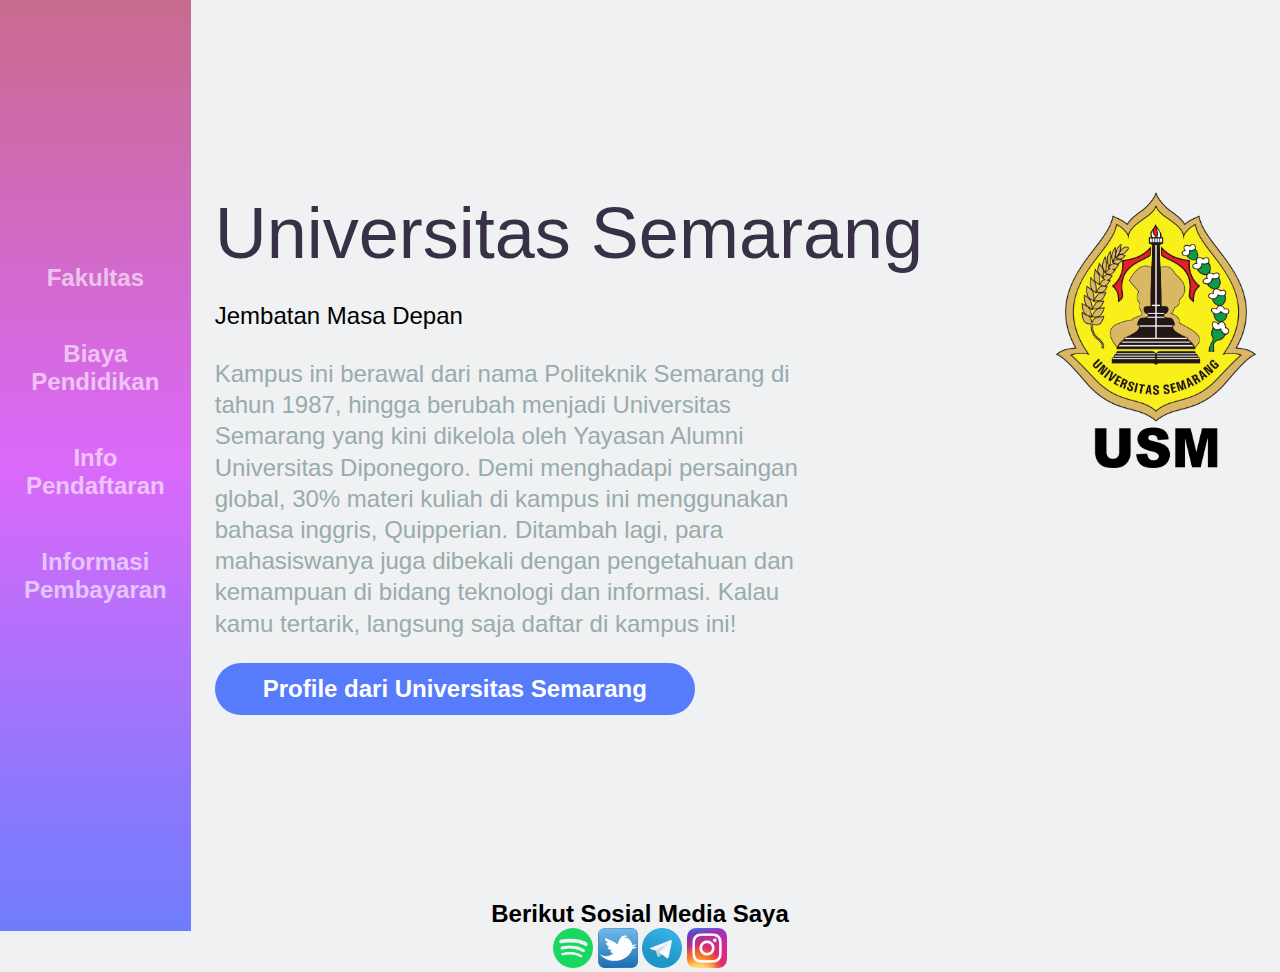
<file: index.html>
<head>
    <link rel="stylesheet" href="style.css">
    <title>Web USM</title>
    <script src="code.js"></script>
</head>
<body>
    <div class="container">
        <div class="sidebar">
            <nav>
                <ul>
                    <li><a href="fakul.html">Fakultas</a></li>
                    <li><a href="biayapendidikan.html">Biaya Pendidikan</a></li>
                    <li><a href="infodaftar.html">Info Pendaftaran</a></li>
                    <li><a href="infobayar.html">Informasi Pembayaran</a></li>   
                </ul>
            </nav>
        </div>
        <main class="content">
              <section class="hero">
                  <img src="logousm.png" alt="">
              <div class="hero-content">
                  <h1>Universitas Semarang</h1><br></h2>Jembatan Masa Depan</h2><br><br>   
<p> Kampus ini berawal dari nama Politeknik Semarang di tahun 1987, hingga berubah menjadi Universitas Semarang yang kini dikelola oleh Yayasan Alumni Universitas Diponegoro. Demi menghadapi persaingan global, 30% materi kuliah di kampus ini menggunakan bahasa inggris, Quipperian. Ditambah lagi, para mahasiswanya juga dibekali dengan pengetahuan dan kemampuan di bidang teknologi dan informasi. Kalau kamu tertarik, langsung saja daftar di kampus ini!</p>
<a href="profilusm.html" class="action-btn">Profile dari Universitas Semarang</a>
              </div>
                </section>
        </div>
        <h2 align="center">Berikut Sosial Media Saya</h2>
        <center>
        <a class="icon" href="https://open.spotify.com/user/21o2tpn2747623zrsqwurvsea?si=Wl1ZUaUKRciUxV_HnnSkFg&utm_source=copy-link&dl_branch=1"><img src="spotify.png" alt="" width="40px"></a>
        <a class="icon" href="https://twitter.com/hasiipo"><img src="twitter.png" alt="" width="40px"></a>
        <a class="icon" href="https://t.me/hasippo"><img src="telegram.png" alt="" width="40px"></a>
        <a class="icon" href="https://www.instagram.com/hasifalzaky/"><img src="instagram.png" alt="" width="40px"></a>
            </ul>
            </footer>
        </div>
    </div>    
</body>
</html>
</file>
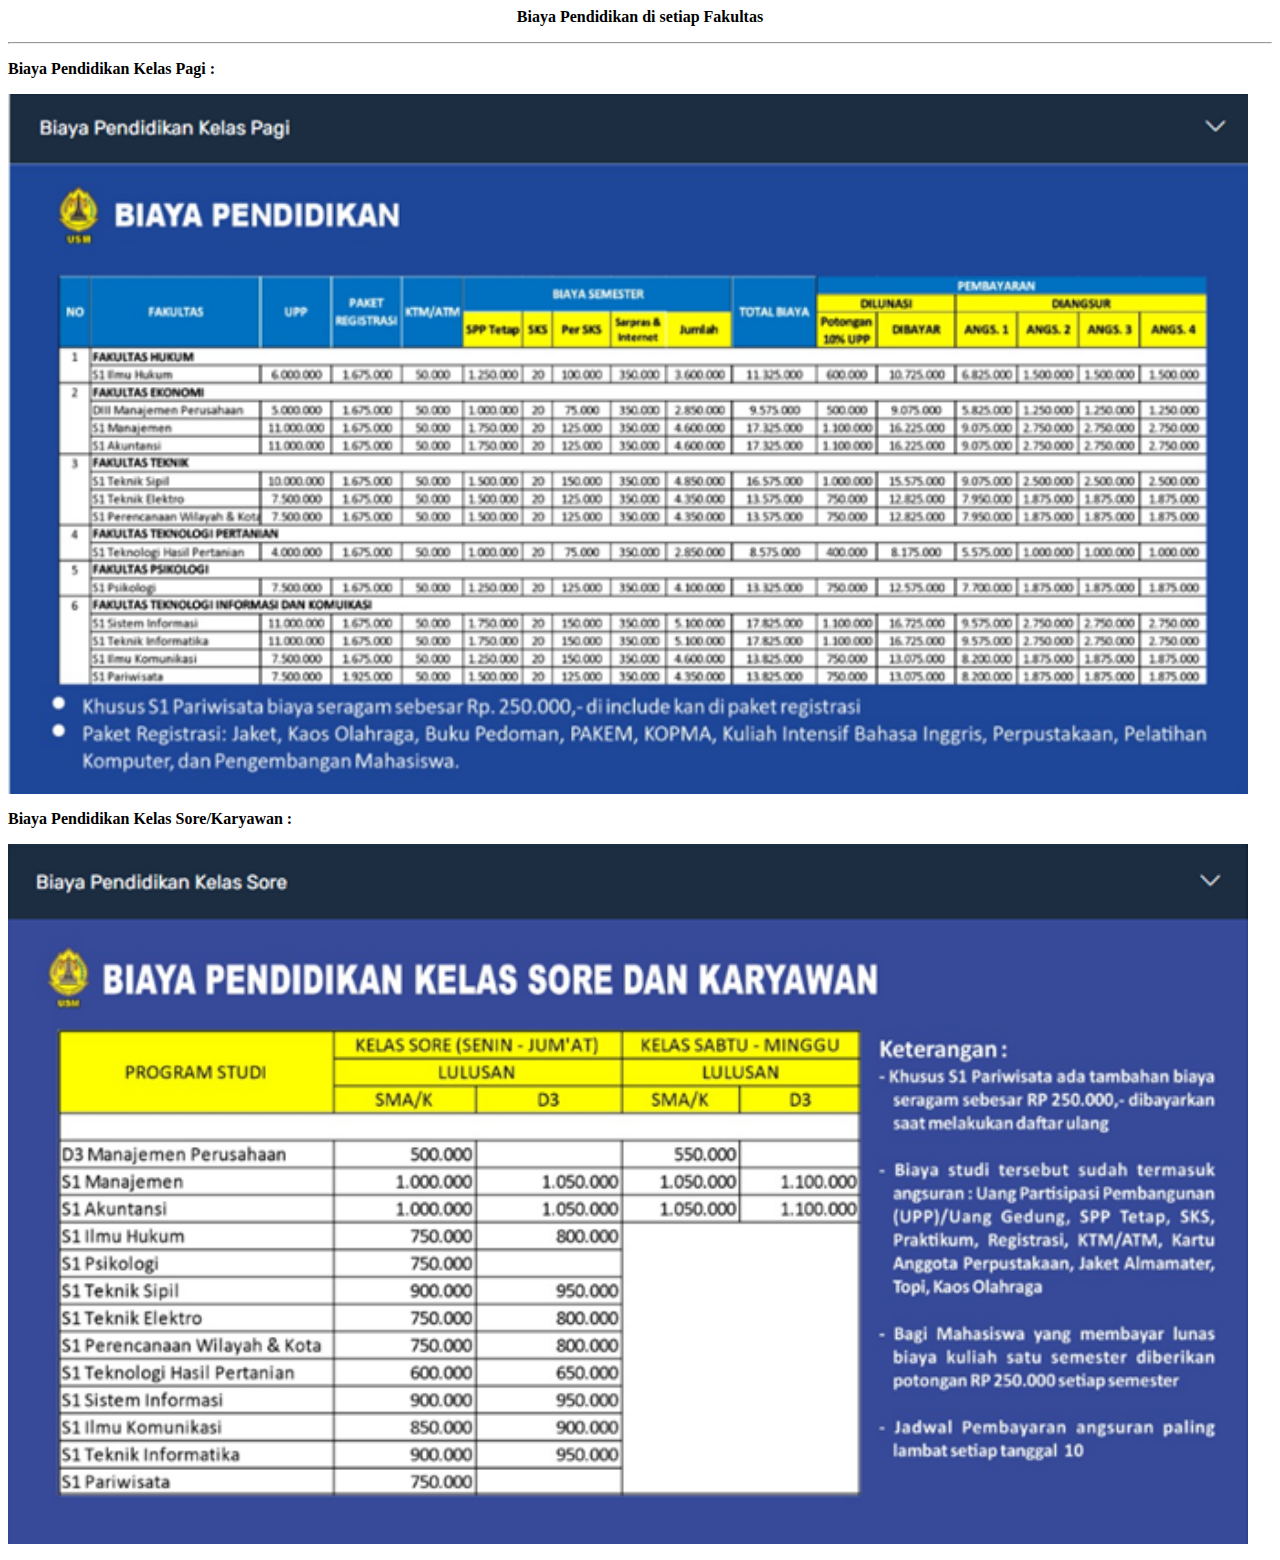
<file: biayapendidikan.html>
<html>
    <head>
        <title>BIAYA PENDIDIKAN</title>
    <head>
        <p align="center"><b><font color="black">Biaya Pendidikan di setiap Fakultas</b></p>
            <hr>
            <p align="left"><b><font color="black">Biaya Pendidikan Kelas Pagi :</p>
                <p align="left"><b><img border="0" src="kelaspagi.png" width="1240" height="700">
                    <p align="left"><b><font color="black">Biaya Pendidikan Kelas Sore/Karyawan :</p>
                        <p align="left"><b><img border="0" src="kelassore.png" width="1240" height="700">   
    </head>
</html>
</file>
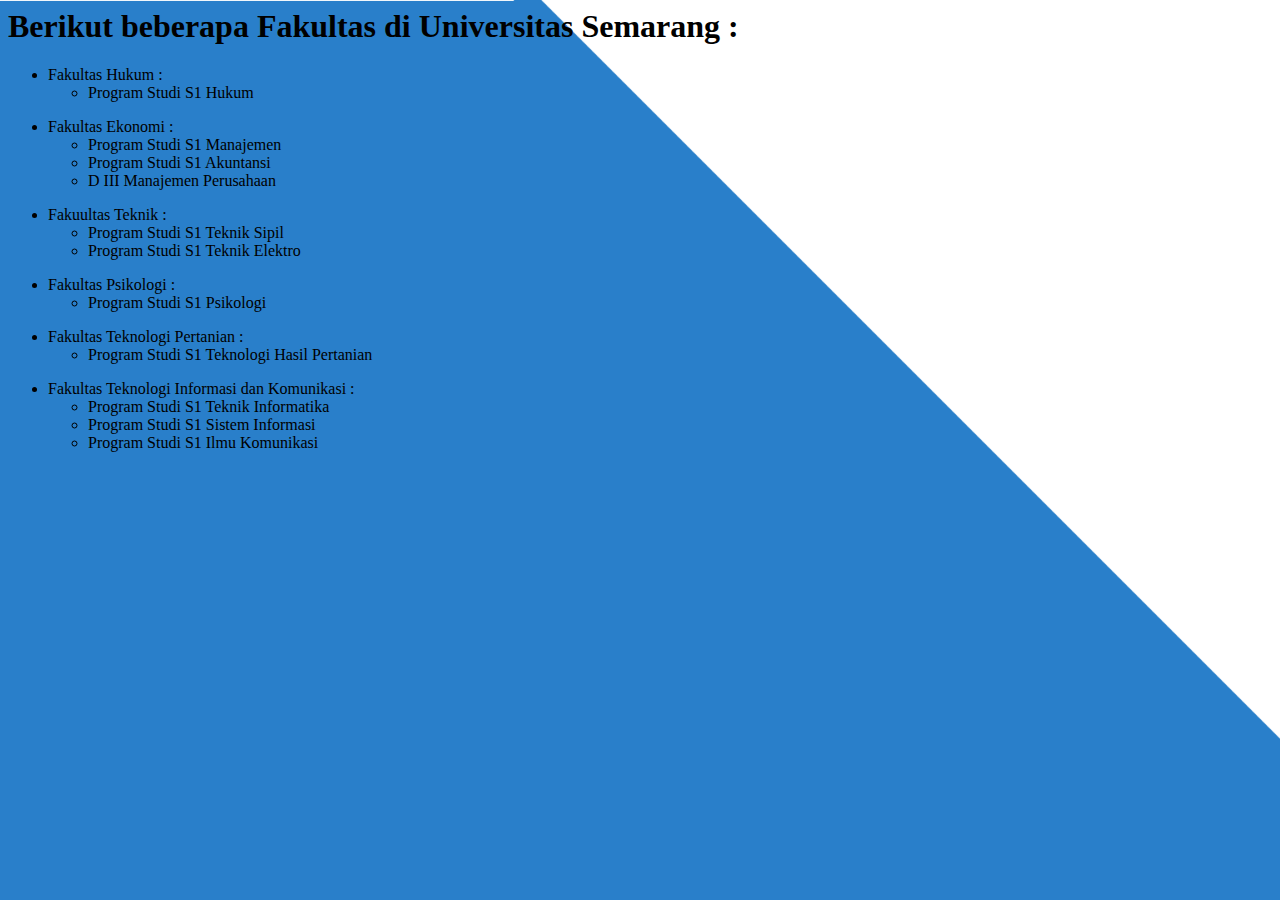
<file: fakul.html>
<html>
    <head>
        <title>Fakultas di USM</title>
    </head>
    <link rel="stylesheet" href="bgfakul.css">
    <div class="bg"></div>
    <body>
    <h1>Berikut beberapa Fakultas di Universitas Semarang :</h1>
    <ul>
        <li>Fakultas Hukum : 
            <ul>
                <li>Program Studi S1 Hukum</li>
            </ul>
        </li>
    </ul>
    <ul>
        <li>Fakultas Ekonomi : 
            <ul>
                <li>Program Studi S1 Manajemen </li>
                <li>Program Studi S1 Akuntansi </li>
                <li>D III Manajemen Perusahaan</li>
            </ul>
        </li>
    </ul>
    <ul>
        <li>Fakuultas Teknik : 
            <ul>
                <li>Program Studi S1 Teknik Sipil</li>
                <li>Program Studi S1 Teknik Elektro</li>
            </ul>
        </li>
    </ul>
    <ul>
        <li>Fakultas Psikologi :
            <ul>
                <li>Program Studi S1 Psikologi</li>
            </ul>
        </li>
    </ul>
    <ul>
        <li>Fakultas Teknologi Pertanian :
            <ul>
                <li>Program Studi S1 Teknologi Hasil Pertanian</li>
            </ul>
        </li>
    </ul>
    <ul>
        <li>Fakultas Teknologi Informasi dan Komunikasi :
            <ul>
                <li>Program Studi S1 Teknik Informatika</li>
                <li>Program Studi S1 Sistem Informasi </li>
                <li>Program Studi S1 Ilmu Komunikasi</li>
            </ul>
        </li>
    </ul>
</body>
</html>
</file>
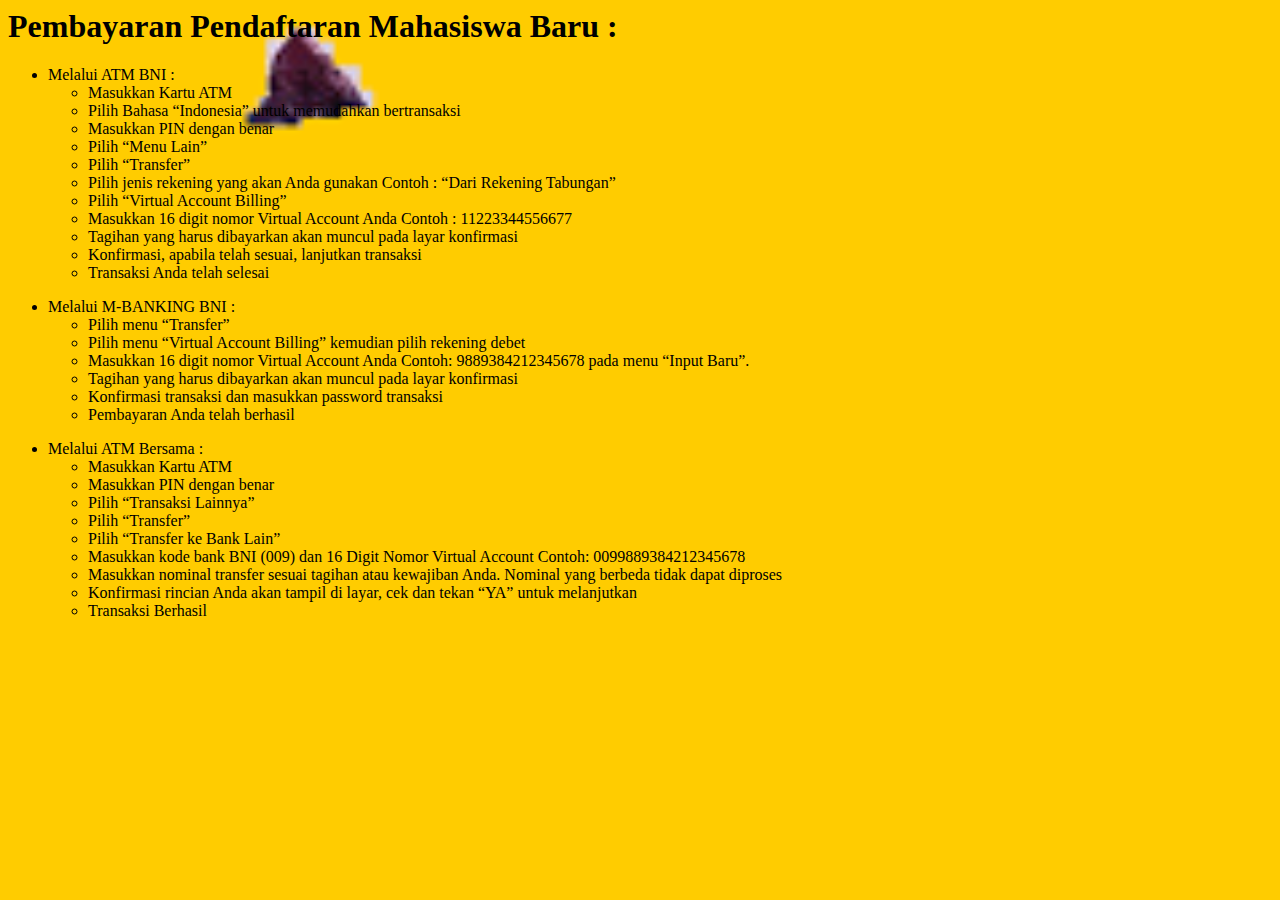
<file: infobayar.html>
<html>
    <head>
        <title>Informasi Pembayaran</title>
    </head>
    <link rel="stylesheet" href="ingpobayar.css">
    <div class="bg"></div>
    <body>
    <h1>Pembayaran Pendaftaran Mahasiswa Baru :</h1>
    <ul>
        <li>Melalui ATM BNI : 
            <ul>
                <li>Masukkan Kartu ATM</li>
                <li>Pilih Bahasa “Indonesia” untuk memudahkan bertransaksi</li>
                <li>Masukkan PIN dengan benar</li>
                <li>Pilih “Menu Lain”</li>
                <li>Pilih “Transfer”</li>
                <li>Pilih jenis rekening yang akan Anda gunakan Contoh : “Dari Rekening Tabungan”</li>
                <li>Pilih “Virtual Account Billing”</li>
                <li>Masukkan 16 digit nomor Virtual Account Anda Contoh : 11223344556677</li>
                <li>Tagihan yang harus dibayarkan akan muncul pada layar konfirmasi</li>
                <li>Konfirmasi, apabila telah sesuai, lanjutkan transaksi</li>
                <li>Transaksi Anda telah selesai</li>
            </ul>
        </li>
    </ul>
    <ul>
        <li>Melalui M-BANKING BNI : 
            <ul>
                <li>Pilih menu “Transfer”</li>
                <li>Pilih menu “Virtual Account Billing” kemudian pilih rekening debet</li>
                <li>Masukkan 16 digit nomor Virtual Account Anda Contoh: 9889384212345678 pada menu “Input Baru”.</li>
                <li>Tagihan yang harus dibayarkan akan muncul pada layar konfirmasi</li>
                <li>Konfirmasi transaksi dan masukkan password transaksi</li>
                <li>Pembayaran Anda telah berhasil</li>
            </ul>
        </li>
    </ul>
    <ul>
        <li>Melalui ATM Bersama : 
            <ul>
                <li>Masukkan Kartu ATM</li>
                <li>Masukkan PIN dengan benar</li>
                <li>Pilih “Transaksi Lainnya”</li>
                <li>Pilih “Transfer”</li>
                <li>Pilih “Transfer ke Bank Lain”</li>
                <li>Masukkan kode bank BNI (009) dan 16 Digit Nomor Virtual Account Contoh: 0099889384212345678</li>
                <li>Masukkan nominal transfer sesuai tagihan atau kewajiban Anda. Nominal yang berbeda tidak dapat diproses</li>
                <li>Konfirmasi rincian Anda akan tampil di layar, cek dan tekan “YA” untuk melanjutkan</li>
                <li>Transaksi Berhasil</li>
            </ul>
        </li>
    </ul>
</file>
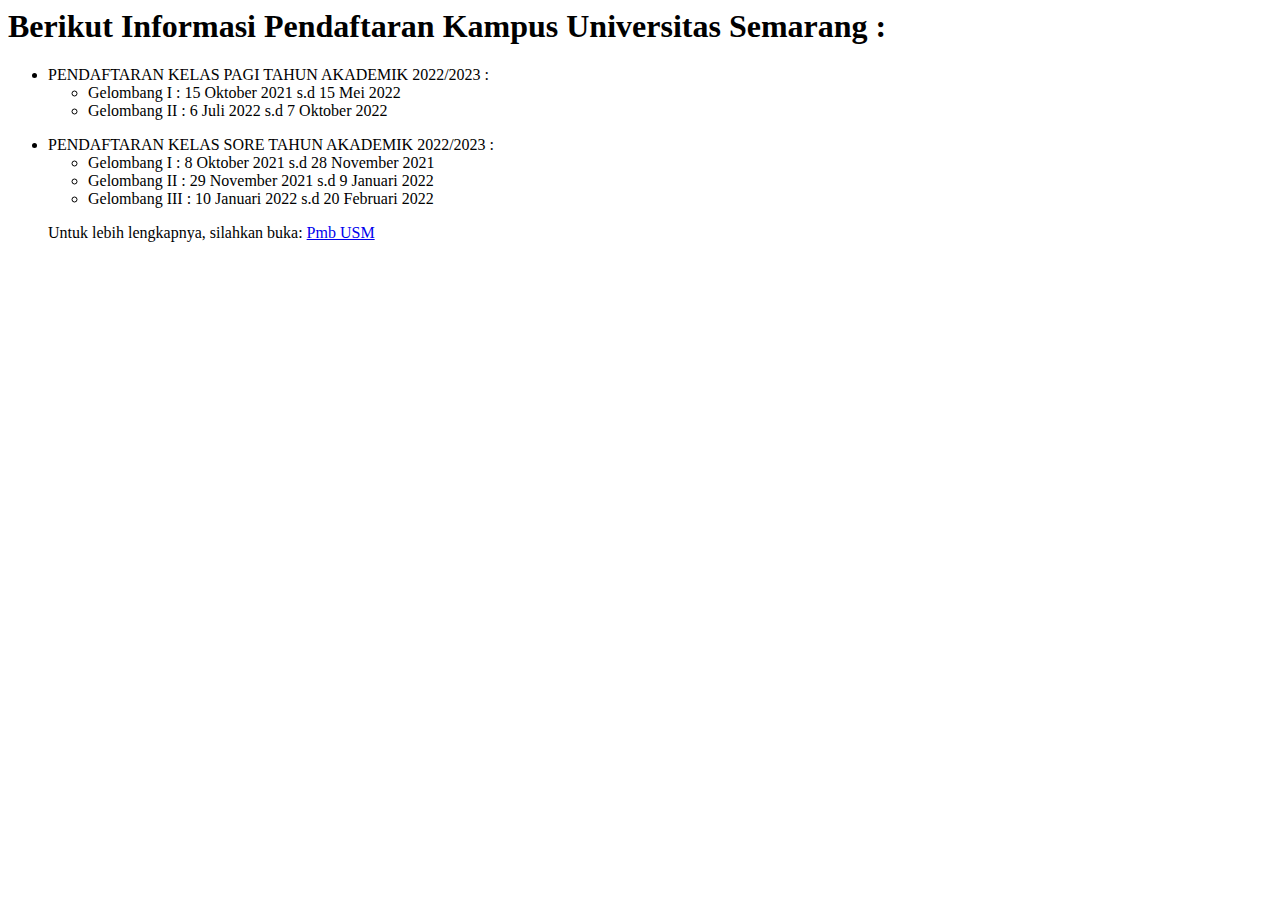
<file: infodaftar.html>
<html>
    <head>
        <title>Info pendaftaran</title>
    </head>
    <body>
    <h1>Berikut Informasi Pendaftaran Kampus Universitas Semarang :</h1>
    <ul>
        <li>PENDAFTARAN KELAS PAGI TAHUN AKADEMIK 2022/2023 : 
            <ul>
                <li>Gelombang I : 15 Oktober 2021 s.d 15 Mei 2022</li>
                <li>Gelombang II : 6 Juli 2022 s.d 7 Oktober 2022</li>
            </ul>
        </li>
    </ul>
    <ul>
        <li>PENDAFTARAN KELAS SORE TAHUN AKADEMIK 2022/2023 : 
            <ul>
                <li>Gelombang I : 8 Oktober 2021 s.d 28 November 2021</li>
                <li>Gelombang II : 29 November 2021 s.d 9 Januari 2022</li>
                <li>Gelombang III : 10 Januari 2022 s.d 20 Februari 2022</li>
            </ul>
        </li>
    </ul>
    <ul>
        <p>Untuk lebih lengkapnya, silahkan buka:
            <a href="https://pmb.usm.ac.id/">Pmb USM</a>
        </p>
    </body>
</html>
</file>
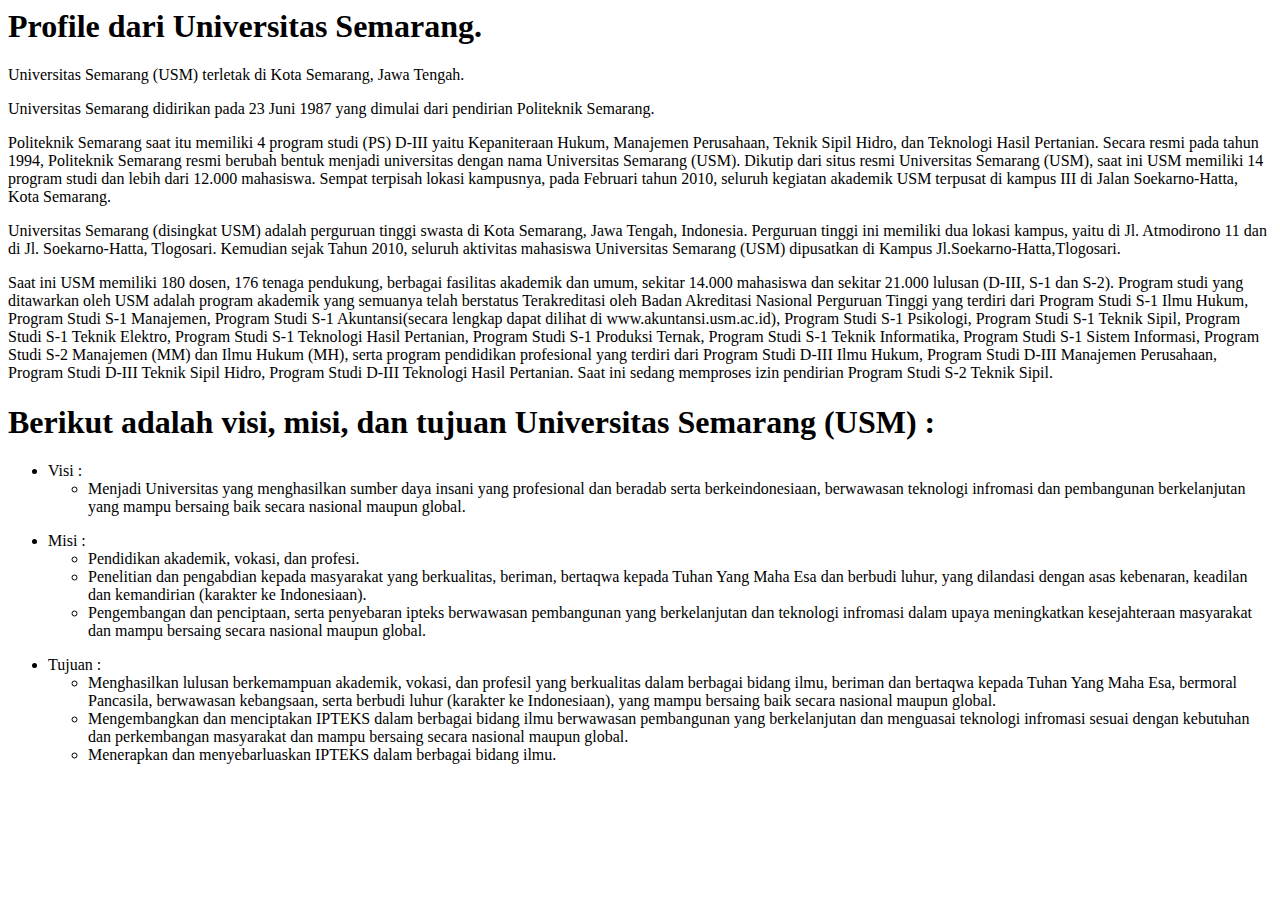
<file: profilusm.html>
<html>
<head>
  <title>USM</title>
</head>
<body>
    <h1>Profile dari Universitas Semarang.</h1>
    <p>Universitas Semarang (USM) terletak di Kota Semarang, Jawa Tengah.</p>
    <p>Universitas Semarang didirikan pada 23 Juni 1987 yang dimulai dari pendirian Politeknik Semarang.</p>
    Politeknik Semarang saat itu memiliki 4 program studi (PS) D-III yaitu Kepaniteraan Hukum, Manajemen Perusahaan, Teknik Sipil Hidro, dan Teknologi Hasil Pertanian.
    Secara resmi pada tahun 1994, Politeknik Semarang resmi berubah bentuk menjadi universitas dengan nama Universitas Semarang (USM).
    Dikutip dari situs resmi Universitas Semarang (USM), saat ini USM memiliki 14 program studi dan lebih dari 12.000 mahasiswa.
    Sempat terpisah lokasi kampusnya, pada Februari tahun 2010, seluruh kegiatan akademik USM terpusat di kampus III di Jalan Soekarno-Hatta, Kota Semarang.
    <p>Universitas Semarang (disingkat USM) adalah perguruan tinggi swasta di Kota Semarang, Jawa Tengah, Indonesia. Perguruan tinggi ini memiliki dua lokasi kampus,
    yaitu di Jl. Atmodirono 11 dan di Jl. Soekarno-Hatta, Tlogosari. Kemudian sejak Tahun 2010, seluruh aktivitas mahasiswa Universitas Semarang (USM) dipusatkan di Kampus Jl.Soekarno-Hatta,Tlogosari.</p>
    <p>Saat ini USM memiliki 180 dosen, 176 tenaga pendukung, berbagai fasilitas akademik dan umum, sekitar 14.000 mahasiswa dan sekitar 21.000 lulusan (D-III, S-1 dan S-2). 
    Program studi yang ditawarkan oleh USM adalah program akademik yang semuanya telah berstatus Terakreditasi oleh Badan Akreditasi Nasional Perguruan Tinggi yang terdiri dari Program Studi S-1 Ilmu Hukum,
    Program Studi S-1 Manajemen, Program Studi S-1 Akuntansi(secara lengkap dapat dilihat di www.akuntansi.usm.ac.id), Program Studi S-1 Psikologi, Program Studi S-1 Teknik Sipil, Program Studi S-1 Teknik Elektro,
    Program Studi S-1 Teknologi Hasil Pertanian, Program Studi S-1 Produksi Ternak, Program Studi S-1 Teknik Informatika, Program Studi S-1 Sistem Informasi, Program Studi S-2 Manajemen (MM) dan Ilmu Hukum (MH),
    serta program pendidikan profesional yang terdiri dari Program Studi D-III Ilmu Hukum, Program Studi D-III Manajemen Perusahaan, Program Studi D-III Teknik Sipil Hidro, Program Studi D-III Teknologi Hasil Pertanian.
    Saat ini sedang memproses izin pendirian Program Studi S-2 Teknik Sipil.</p>
    <h1>Berikut adalah visi, misi, dan tujuan Universitas Semarang (USM) :</h1>
    <ul>
        <li>Visi : 
            <ul>
                <li>Menjadi Universitas yang menghasilkan sumber daya insani yang profesional dan beradab serta berkeindonesiaan, berwawasan teknologi infromasi dan pembangunan berkelanjutan yang mampu bersaing baik secara nasional maupun global.</li>
            </ul>
        </li>
    </ul>
    <ul>
        <li>Misi : 
            <ul>
                <li>Pendidikan akademik, vokasi, dan profesi.</li>
                <li>Penelitian dan pengabdian kepada masyarakat yang berkualitas, beriman, bertaqwa kepada Tuhan Yang Maha Esa dan berbudi luhur, yang dilandasi dengan asas kebenaran, keadilan dan kemandirian (karakter ke Indonesiaan).</li>
                <li>Pengembangan dan penciptaan, serta penyebaran ipteks berwawasan pembangunan yang berkelanjutan dan teknologi infromasi dalam upaya meningkatkan kesejahteraan masyarakat dan mampu bersaing secara nasional maupun global.</li>
            </ul>
        </li>
    </ul>
    <ul>
        <li>Tujuan : 
            <ul>
                <li>Menghasilkan lulusan berkemampuan akademik, vokasi, dan profesil yang  berkualitas dalam berbagai bidang ilmu, beriman dan bertaqwa kepada Tuhan Yang Maha Esa, bermoral Pancasila, berwawasan kebangsaan, serta berbudi luhur (karakter ke Indonesiaan), yang mampu bersaing baik secara nasional maupun global.</li>
                <li>Mengembangkan dan menciptakan IPTEKS dalam berbagai bidang ilmu berwawasan pembangunan yang berkelanjutan dan menguasai teknologi infromasi sesuai dengan kebutuhan dan perkembangan masyarakat dan mampu bersaing secara nasional maupun global.</li>
                <li>Menerapkan dan menyebarluaskan IPTEKS dalam berbagai bidang ilmu.</li>
            </ul>
        </li>
</body>
</html>
</file>
<file: style.css>
* {
    margin: 0;
    padding: 0;

}

body {
    background-color: #eff1f2;
    font-family: sans-serif;
}

.content {
  grid-area: content;
}
.sidebar{
  grid-area: sidebar;
  background: linear-gradient(to right, rgba(200,107,142,1), rgba(218,105,250,1),
   rgba(110,125,253,1)) ;
  justify-content: center;
}
.footer {
  grid-area: footer;
  background: white;
}
.container {
  font-size: 1.5em;
  width: 100%;
  height: 100;
  height: 100vh;
  display: grid;
  grid-template-areas: "sidebar" "content" "footer";
  grid-template-columns: 1fr;
  grid-template-rows: 130px 800px 250px;

}

.content, .sidebar, .footer{
  padding: 1em;
}

nav ul {
  margin: 0;
  padding: 0;
  display: flex;
  justify-content: space-between;
  text-align: center;
}

nav li{
  list-style: none;
  padding: 1em 0;
}

nav li a {
  color: white;
  font-weight: 700;
  opacity: 0.6;
  text-decoration: none;
  transition: 0.3s;
}

nav li a:hover {
  opacity: 1;
}
.hero {
  max-width: 90 px;
  margin: 0 auto;
  text-align: center;
}

.hero img {
  width: 200px;
}

.hero h1 {
  font-size: 2em;
  font-weight: 300;
  color: #373046;
}

.hero p {
  font-weight: 300;
  line-height: 1.3em;
  color: #98aBad;
}

.action-btn {
  display: inline-block;
  text-decoration: none;
  color: white;
  font-weight: 700;
  background: #567bfb;
  padding: 0.5em 2em;
  border-radius: 60px;
  margin: 1em 0;
  transition: 0.3s;
}

@media (min-width: 1040px){
  .container {
      grid-template-areas:"sidebar content" "sidebar footer" ;
      grid-template-rows: 1fr auto ;
      grid-template-columns: 300px 1f;
  }

  nav ul{
      display: flex;
      justify-content: space-between;
      flex-direction: column;
  }
  .sidebar{
      background: linear-gradient( rgba(200,107,142,1), rgba(218,105,250,1),
      rgba(110,125,253,1)) ;
      padding-top: 10em;
  }
  .hero{
      text-align: left;
      margin: 7em 0;
  }
  .hero img {
      width: 200px;
      float: right;
  }
  .hero h1{
      font-size: 3em;
  }
  .hero p{
      width: 60%;
  }

}
</file>
<file: bgfakul.css>
html {
    background: url(bgfakul.png) no-repeat center center fixed;
    -webkit-background-size: cover;
    -moz-background-size: cover;
    -o-background-size: cover;
    background-size: cover;
}
</file>
<file: ingpobayar.css>
html {
    background: url(bg\ gif.png) no-repeat center center fixed;
    -webkit-background-size: cover;
    -moz-background-size: cover;
    -o-background-size: cover;
    background-size: cover;
}
</file>
